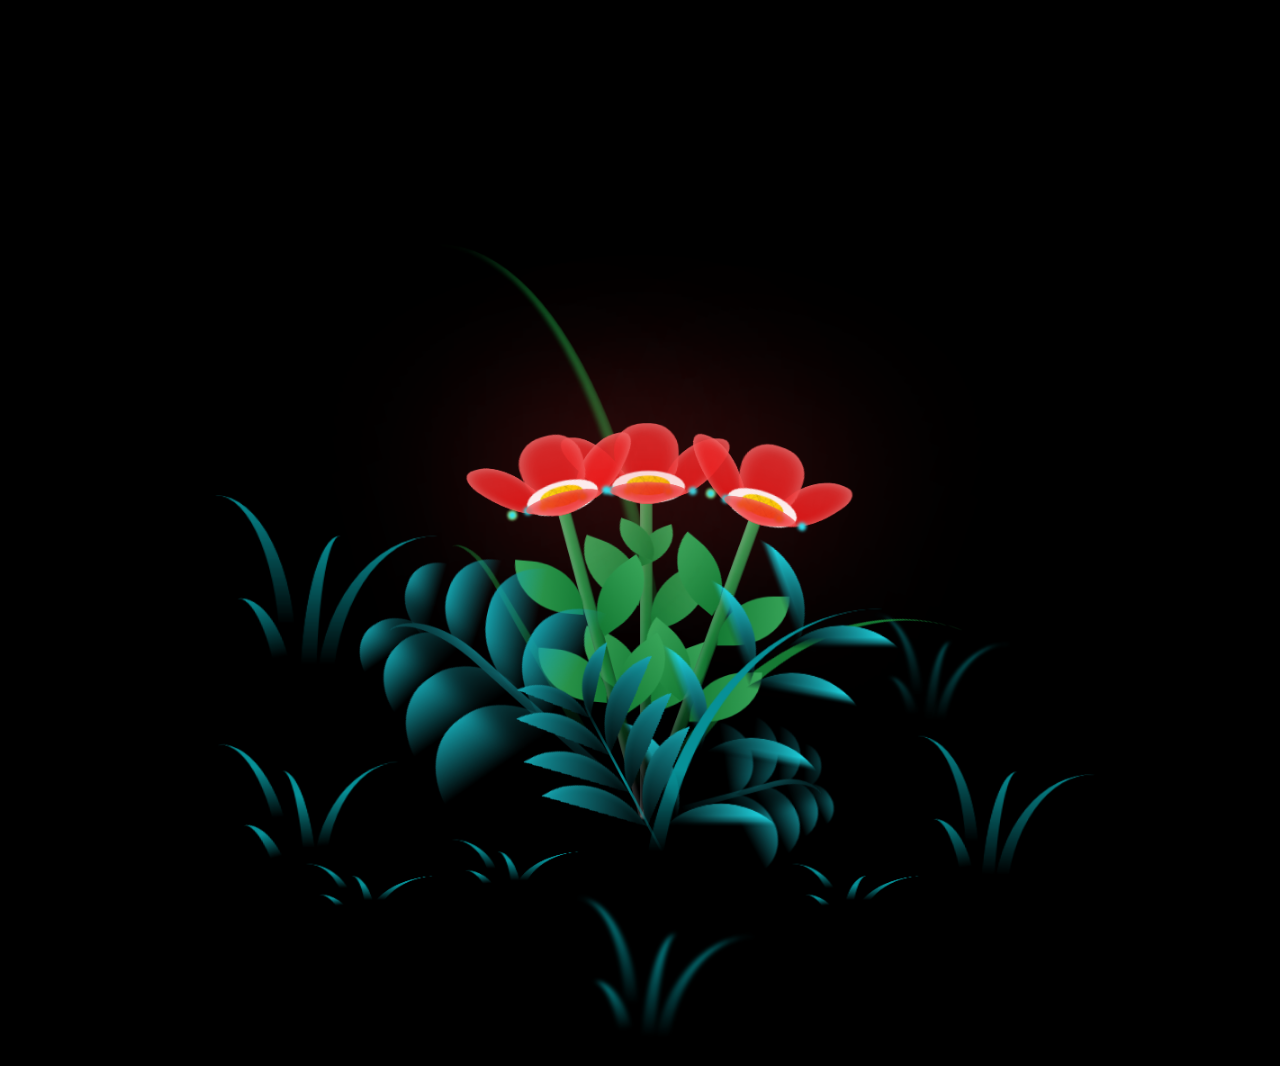
<file: index.html>
<!DOCTYPE html>
<html lang="en">
<head>
    <meta charset="UTF-8">
    <meta http-equiv="X-UA-Compatible" content="IE=edge">
    <meta name="viewport" content="width=device-width, initial-scale=1.0">
    <link rel="stylesheet" href="style.css">
    <title>hehehe</title>
</head>
<div class="button-container">
  <a href="z.html" class="valentine-btn">ituu muna heheheh(click moko)</a>
</div>
    <div class="flowers">
      <div class="flower flower--1">
        <div class="flower__leafs flower__leafs--1">
          <div class="flower__leaf flower__leaf--1"></div>
          <div class="flower__leaf flower__leaf--2"></div>
          <div class="flower__leaf flower__leaf--3"></div>
          <div class="flower__leaf flower__leaf--4"></div>
          <div class="flower__white-circle"></div>
  
          <div class="flower__light flower__light--1"></div>
          <div class="flower__light flower__light--2"></div>
          <div class="flower__light flower__light--3"></div>
          <div class="flower__light flower__light--4"></div>
          <div class="flower__light flower__light--5"></div>
          <div class="flower__light flower__light--6"></div>
          <div class="flower__light flower__light--7"></div>
          <div class="flower__light flower__light--8"></div>
  
        </div>
        <div class="flower__line">
          <div class="flower__line__leaf flower__line__leaf--1"></div>
          <div class="flower__line__leaf flower__line__leaf--2"></div>
          <div class="flower__line__leaf flower__line__leaf--3"></div>
          <div class="flower__line__leaf flower__line__leaf--4"></div>
          <div class="flower__line__leaf flower__line__leaf--5"></div>
          <div class="flower__line__leaf flower__line__leaf--6"></div>
        </div>
      </div>
  
      <div class="flower flower--2">
        <div class="flower__leafs flower__leafs--2">
          <div class="flower__leaf flower__leaf--1"></div>
          <div class="flower__leaf flower__leaf--2"></div>
          <div class="flower__leaf flower__leaf--3"></div>
          <div class="flower__leaf flower__leaf--4"></div>
          <div class="flower__white-circle"></div>
  
          <div class="flower__light flower__light--1"></div>
          <div class="flower__light flower__light--2"></div>
          <div class="flower__light flower__light--3"></div>
          <div class="flower__light flower__light--4"></div>
          <div class="flower__light flower__light--5"></div>
          <div class="flower__light flower__light--6"></div>
          <div class="flower__light flower__light--7"></div>
          <div class="flower__light flower__light--8"></div>
  
        </div>
        <div class="flower__line">
          <div class="flower__line__leaf flower__line__leaf--1"></div>
          <div class="flower__line__leaf flower__line__leaf--2"></div>
          <div class="flower__line__leaf flower__line__leaf--3"></div>
          <div class="flower__line__leaf flower__line__leaf--4"></div>
        </div>
      </div>
  
      <div class="flower flower--3">
        <div class="flower__leafs flower__leafs--3">
          <div class="flower__leaf flower__leaf--1"></div>
          <div class="flower__leaf flower__leaf--2"></div>
          <div class="flower__leaf flower__leaf--3"></div>
          <div class="flower__leaf flower__leaf--4"></div>
          <div class="flower__white-circle"></div>
  
          <div class="flower__light flower__light--1"></div>
          <div class="flower__light flower__light--2"></div>
          <div class="flower__light flower__light--3"></div>
          <div class="flower__light flower__light--4"></div>
          <div class="flower__light flower__light--5"></div>
          <div class="flower__light flower__light--6"></div>
          <div class="flower__light flower__light--7"></div>
          <div class="flower__light flower__light--8"></div>
  
        </div>
        <div class="flower__line">
          <div class="flower__line__leaf flower__line__leaf--1"></div>
          <div class="flower__line__leaf flower__line__leaf--2"></div>
          <div class="flower__line__leaf flower__line__leaf--3"></div>
          <div class="flower__line__leaf flower__line__leaf--4"></div>
        </div>
      </div>
  
      <div class="grow-ans" style="--d:1.2s">
        <div class="flower__g-long">
          <div class="flower__g-long__top"></div>
          <div class="flower__g-long__bottom"></div>
        </div>
      </div>
  
      <div class="growing-grass">
        <div class="flower__grass flower__grass--1">
          <div class="flower__grass--top"></div>
          <div class="flower__grass--bottom"></div>
          <div class="flower__grass__leaf flower__grass__leaf--1"></div>
          <div class="flower__grass__leaf flower__grass__leaf--2"></div>
          <div class="flower__grass__leaf flower__grass__leaf--3"></div>
          <div class="flower__grass__leaf flower__grass__leaf--4"></div>
          <div class="flower__grass__leaf flower__grass__leaf--5"></div>
          <div class="flower__grass__leaf flower__grass__leaf--6"></div>
          <div class="flower__grass__leaf flower__grass__leaf--7"></div>
          <div class="flower__grass__leaf flower__grass__leaf--8"></div>
          <div class="flower__grass__overlay"></div>
        </div>
      </div>
  
      <div class="growing-grass">
        <div class="flower__grass flower__grass--2">
          <div class="flower__grass--top"></div>
          <div class="flower__grass--bottom"></div>
          <div class="flower__grass__leaf flower__grass__leaf--1"></div>
          <div class="flower__grass__leaf flower__grass__leaf--2"></div>
          <div class="flower__grass__leaf flower__grass__leaf--3"></div>
          <div class="flower__grass__leaf flower__grass__leaf--4"></div>
          <div class="flower__grass__leaf flower__grass__leaf--5"></div>
          <div class="flower__grass__leaf flower__grass__leaf--6"></div>
          <div class="flower__grass__leaf flower__grass__leaf--7"></div>
          <div class="flower__grass__leaf flower__grass__leaf--8"></div>
          <div class="flower__grass__overlay"></div>
        </div>
      </div>
  
      <div class="grow-ans" style="--d:2.4s">
        <div class="flower__g-right flower__g-right--1">
          <div class="leaf"></div>
        </div>
      </div>
  
      <div class="grow-ans" style="--d:2.8s">
        <div class="flower__g-right flower__g-right--2">
          <div class="leaf"></div>
        </div>
      </div>
  
      <div class="grow-ans" style="--d:2.8s">
        <div class="flower__g-front">
          <div class="flower__g-front__leaf-wrapper flower__g-front__leaf-wrapper--1">
            <div class="flower__g-front__leaf"></div>
          </div>
          <div class="flower__g-front__leaf-wrapper flower__g-front__leaf-wrapper--2">
            <div class="flower__g-front__leaf"></div>
          </div>
          <div class="flower__g-front__leaf-wrapper flower__g-front__leaf-wrapper--3">
            <div class="flower__g-front__leaf"></div>
          </div>
          <div class="flower__g-front__leaf-wrapper flower__g-front__leaf-wrapper--4">
            <div class="flower__g-front__leaf"></div>
          </div>
          <div class="flower__g-front__leaf-wrapper flower__g-front__leaf-wrapper--5">
            <div class="flower__g-front__leaf"></div>
          </div>
          <div class="flower__g-front__leaf-wrapper flower__g-front__leaf-wrapper--6">
            <div class="flower__g-front__leaf"></div>
          </div>
          <div class="flower__g-front__leaf-wrapper flower__g-front__leaf-wrapper--7">
            <div class="flower__g-front__leaf"></div>
          </div>
          <div class="flower__g-front__leaf-wrapper flower__g-front__leaf-wrapper--8">
            <div class="flower__g-front__leaf"></div>
          </div>
          <div class="flower__g-front__line"></div>
        </div>
      </div>
  
      <div class="grow-ans" style="--d:3.2s">
        <div class="flower__g-fr">
          <div class="leaf"></div>
          <div class="flower__g-fr__leaf flower__g-fr__leaf--1"></div>
          <div class="flower__g-fr__leaf flower__g-fr__leaf--2"></div>
          <div class="flower__g-fr__leaf flower__g-fr__leaf--3"></div>
          <div class="flower__g-fr__leaf flower__g-fr__leaf--4"></div>
          <div class="flower__g-fr__leaf flower__g-fr__leaf--5"></div>
          <div class="flower__g-fr__leaf flower__g-fr__leaf--6"></div>
          <div class="flower__g-fr__leaf flower__g-fr__leaf--7"></div>
          <div class="flower__g-fr__leaf flower__g-fr__leaf--8"></div>
        </div>
      </div>
  
      <div class="long-g long-g--0">
        <div class="grow-ans" style="--d:3s">
          <div class="leaf leaf--0"></div>
        </div>
        <div class="grow-ans" style="--d:2.2s">
          <div class="leaf leaf--1"></div>
        </div>
        <div class="grow-ans" style="--d:3.4s">
          <div class="leaf leaf--2"></div>
        </div>
        <div class="grow-ans" style="--d:3.6s">
          <div class="leaf leaf--3"></div>
        </div>
      </div>
  
      <div class="long-g long-g--1">
        <div class="grow-ans" style="--d:3.6s">
          <div class="leaf leaf--0"></div>
        </div>
        <div class="grow-ans" style="--d:3.8s">
          <div class="leaf leaf--1"></div>
        </div>
        <div class="grow-ans" style="--d:4s">
          <div class="leaf leaf--2"></div>
        </div>
        <div class="grow-ans" style="--d:4.2s">
          <div class="leaf leaf--3"></div>
        </div>
      </div>
  
      <div class="long-g long-g--2">
        <div class="grow-ans" style="--d:4s">
          <div class="leaf leaf--0"></div>
        </div>
        <div class="grow-ans" style="--d:4.2s">
          <div class="leaf leaf--1"></div>
        </div>
        <div class="grow-ans" style="--d:4.4s">
          <div class="leaf leaf--2"></div>
        </div>
        <div class="grow-ans" style="--d:4.6s">
          <div class="leaf leaf--3"></div>
        </div>
      </div>
  
      <div class="long-g long-g--3">
        <div class="grow-ans" style="--d:4s">
          <div class="leaf leaf--0"></div>
        </div>
        <div class="grow-ans" style="--d:4.2s">
          <div class="leaf leaf--1"></div>
        </div>
        <div class="grow-ans" style="--d:3s">
          <div class="leaf leaf--2"></div>
        </div>
        <div class="grow-ans" style="--d:3.6s">
          <div class="leaf leaf--3"></div>
        </div>
      </div>
  
      <div class="long-g long-g--4">
        <div class="grow-ans" style="--d:4s">
          <div class="leaf leaf--0"></div>
        </div>
        <div class="grow-ans" style="--d:4.2s">
          <div class="leaf leaf--1"></div>
        </div>
        <div class="grow-ans" style="--d:3s">
          <div class="leaf leaf--2"></div>
        </div>
        <div class="grow-ans" style="--d:3.6s">
          <div class="leaf leaf--3"></div>
        </div>
      </div>
  
      <div class="long-g long-g--5">
        <div class="grow-ans" style="--d:4s">
          <div class="leaf leaf--0"></div>
        </div>
        <div class="grow-ans" style="--d:4.2s">
          <div class="leaf leaf--1"></div>
        </div>
        <div class="grow-ans" style="--d:3s">
          <div class="leaf leaf--2"></div>
        </div>
        <div class="grow-ans" style="--d:3.6s">
          <div class="leaf leaf--3"></div>
        </div>
      </div>
  
      <div class="long-g long-g--6">
        <div class="grow-ans" style="--d:4.2s">
          <div class="leaf leaf--0"></div>
        </div>
        <div class="grow-ans" style="--d:4.4s">
          <div class="leaf leaf--1"></div>
        </div>
        <div class="grow-ans" style="--d:4.6s">
          <div class="leaf leaf--2"></div>
        </div>
        <div class="grow-ans" style="--d:4.8s">
          <div class="leaf leaf--3"></div>
        </div>
      </div>
  
      <div class="long-g long-g--7">
        <div class="grow-ans" style="--d:3s">
          <div class="leaf leaf--0"></div>
        </div>
        <div class="grow-ans" style="--d:3.2s">
          <div class="leaf leaf--1"></div>
        </div>
        <div class="grow-ans" style="--d:3.5s">
          <div class="leaf leaf--2"></div>
        </div>
        <div class="grow-ans" style="--d:3.6s">
          <div class="leaf leaf--3"></div>
        </div>
      </div>
    </div>
    <script src="script.js"></script>
  </body>
</html>
</file>
<file: style.css>
:root {
  --dark-color: #000;
  --font-family: "Quicksand", sans-serif; /* Common font */
}

*,
*::after,
*::before {
  padding: 0;
  margin: 0;
  box-sizing: border-box;
}

body {
  display: flex;
  align-items: flex-end;
  justify-content: center;
  min-height: 100vh;
  background-color: var(--dark-color);
  overflow: hidden;
  perspective: 1000px;
  font-family: var(--font-family); /* Use common font */
}

.script-section .text {
  z-index: 999;
  position: absolute;
  color: white;
  top: 40%;
  left: 50%;
  transform: translate(-50%, -50%);
  text-align: center;
  font-weight: bold;
  animation: pulseText 1.5s infinite alternate ease-in-out 3s;
}
.text {
    z-index: 999;
    position: absolute;
    color: white;
    top: 40%;
    left: 50%;
    transform: translate(-50%, -50%);
    text-align: center;
    font-weight: bold;
    animation:  pulseText 1.5s infinite alternate ease-in-out 3s;
  }
  
  
  @keyframes pulseText {
    0% {
      text-shadow: 0 0 5px #ffffff88, 0 0 10px #ffffff66, 0 0 15px #ffffff44;
      transform: translate(-50%, -50%) scale(1);
    }
    100% {
      text-shadow: 0 0 8px #ffffffaa, 0 0 15px #ffffff88, 0 0 20px #ffffff66;
      transform: translate(-50%, -50%) scale(1.05);
    }
  }
  

.button-container {
  display: flex;
  justify-content: center;
  align-items: center;
  position: absolute; /* or fixed if you want it to stay at top during scroll */
  top: 0;
  left: 50%;
  transform: translateX(-50%);
  width3: 100%; /* optional, to make container full width for centering */
  padding: 250px 0; /* optional, for vertical spacing */
  z-index: 999; /* optional, to ensure it is above other elements */
  
  /* Fade-in animation */
  opacity: 0;
  animation: fadeInButton 20s ease forwards;
}

@keyframes fadeInButton {
  to {
    opacity: 1;
  }
}


.valentine-btn {
  display: inline-block;
  padding: 10px 20px;
  background-color: #e91e63;
  color: white;
  text-decoration: none;
  border-radius: 8px;
  font-weight: bold;
  transition: background-color 0.3s ease;
  text-align: center;
}

.valentine-btn:hover {
  background-color: #c2185b;
}


.night {
  position: fixed;
  left: 50%;
  top: 0;
  transform: translateX(-50%);
  width: 100%;
  height: 100%;
  filter: blur(0.1vmin);
  background-image: radial-gradient(
      ellipse at top,
      transparent 0%,
      var(--dark-color)
    ),
    radial-gradient(
      ellipse at bottom,
      var(--dark-color),
      rgba(145, 233, 255, 0.2)
    ),
    repeating-linear-gradient(
      220deg,
      rgb(0, 0, 0) 0px,
      rgb(0, 0, 0) 19px,
      transparent 19px,
      transparent 22px
    ),
    repeating-linear-gradient(
      189deg,
      rgb(0, 0, 0) 0px,
      rgb(0, 0, 0) 19px,
      transparent 19px,
      transparent 22px
    ),
    repeating-linear-gradient(
      148deg,
      rgb(0, 0, 0) 0px,
      rgb(0, 0, 0) 19px,
      transparent 19px,
      transparent 22px
    ),
    linear-gradient(90deg, rgb(0, 255, 250), rgb(240, 240, 240));
}

.flowers {
  position: relative;
  transform: scale(0.9);
}

.flower {
  position: absolute;
  bottom: 10vmin;
  transform-origin: bottom center;
  z-index: 10;
  --fl-speed: 0.8s;
}
.flower--1 {
  -webkit-animation: moving-flower-1 4s linear infinite;
  animation: moving-flower-1 4s linear infinite;
}
.flower--1 .flower__line {
  height: 40vmin;
  -webkit-animation-delay: 0.3s;
  animation-delay: 0.3s;
}
.flower--1 .flower__line__leaf--1 {
  -webkit-animation: blooming-leaf-right var(--fl-speed) 1.6s backwards;
  animation: blooming-leaf-right var(--fl-speed) 1.6s backwards;
}
.flower--1 .flower__line__leaf--2 {
  -webkit-animation: blooming-leaf-right var(--fl-speed) 1.4s backwards;
  animation: blooming-leaf-right var(--fl-speed) 1.4s backwards;
}
.flower--1 .flower__line__leaf--3 {
  -webkit-animation: blooming-leaf-left var(--fl-speed) 1.2s backwards;
  animation: blooming-leaf-left var(--fl-speed) 1.2s backwards;
}
.flower--1 .flower__line__leaf--4 {
  -webkit-animation: blooming-leaf-left var(--fl-speed) 1s backwards;
  animation: blooming-leaf-left var(--fl-speed) 1s backwards;
}
.flower--1 .flower__line__leaf--5 {
  -webkit-animation: blooming-leaf-right var(--fl-speed) 1.8s backwards;
  animation: blooming-leaf-right var(--fl-speed) 1.8s backwards;
}
.flower--1 .flower__line__leaf--6 {
  -webkit-animation: blooming-leaf-left var(--fl-speed) 2s backwards;
  animation: blooming-leaf-left var(--fl-speed) 2s backwards;
}
.flower--2 {
  left: 50%;
  transform: rotate(20deg);
  -webkit-animation: moving-flower-2 4s linear infinite;
  animation: moving-flower-2 4s linear infinite;
}
.flower--2 .flower__line {
  height: 40vmin;
  -webkit-animation-delay: 0.6s;
  animation-delay: 0.6s;
}
.flower--2 .flower__line__leaf--1 {
  -webkit-animation: blooming-leaf-right var(--fl-speed) 1.9s backwards;
  animation: blooming-leaf-right var(--fl-speed) 1.9s backwards;
}
.flower--2 .flower__line__leaf--2 {
  -webkit-animation: blooming-leaf-right var(--fl-speed) 1.7s backwards;
  animation: blooming-leaf-right var(--fl-speed) 1.7s backwards;
}
.flower--2 .flower__line__leaf--3 {
  -webkit-animation: blooming-leaf-left var(--fl-speed) 1.5s backwards;
  animation: blooming-leaf-left var(--fl-speed) 1.5s backwards;
}
.flower--2 .flower__line__leaf--4 {
  -webkit-animation: blooming-leaf-left var(--fl-speed) 1.3s backwards;
  animation: blooming-leaf-left var(--fl-speed) 1.3s backwards;
}
.flower--3 {
  left: 50%;
  transform: rotate(-15deg);
  -webkit-animation: moving-flower-3 4s linear infinite;
  animation: moving-flower-3 4s linear infinite;
}
.flower--3 .flower__line {
  -webkit-animation-delay: 0.9s;
  animation-delay: 0.9s;
}
.flower--3 .flower__line__leaf--1 {
  -webkit-animation: blooming-leaf-right var(--fl-speed) 2.5s backwards;
  animation: blooming-leaf-right var(--fl-speed) 2.5s backwards;
}
.flower--3 .flower__line__leaf--2 {
  -webkit-animation: blooming-leaf-right var(--fl-speed) 2.3s backwards;
  animation: blooming-leaf-right var(--fl-speed) 2.3s backwards;
}
.flower--3 .flower__line__leaf--3 {
  -webkit-animation: blooming-leaf-left var(--fl-speed) 2.1s backwards;
  animation: blooming-leaf-left var(--fl-speed) 2.1s backwards;
}
.flower--3 .flower__line__leaf--4 {
  -webkit-animation: blooming-leaf-left var(--fl-speed) 1.9s backwards;
  animation: blooming-leaf-left var(--fl-speed) 1.9s backwards;
}
.flower__leafs {
  position: relative;
  -webkit-animation: blooming-flower 2s backwards;
  animation: blooming-flower 2s backwards;
}
.flower__leafs--1 {
  -webkit-animation-delay: 1.1s;
  animation-delay: 1.1s;
}
.flower__leafs--2 {
  -webkit-animation-delay: 1.4s;
  animation-delay: 1.4s;
}
.flower__leafs--3 {
  -webkit-animation-delay: 1.7s;
  animation-delay: 1.7s;
}
.flower__leafs::after {
  content: "";
  position: absolute;
  left: 0;
  top: 0;
  transform: translate(-50%, -100%);
  width: 8vmin;
  height: 8vmin;
  background-color: #e73030;
  filter: blur(10vmin);
}
.flower__leaf {
  position: absolute;
  bottom: 0;
  left: 50%;
  width: 8vmin;
  height: 11vmin;
  border-radius: 51% 49% 47% 53%/44% 45% 55% 69%;
  background-color: #e73030;
  background-image: linear-gradient(to top, #ec1010, #e73030);
  transform-origin: bottom center;
  opacity: 0.9;
  box-shadow: inset 0 0 2vmin rgba(255, 255, 255, 0.5);
}
.flower__leaf--1 {
  transform: translate(-10%, 1%) rotateY(40deg) rotateX(-50deg);
}
.flower__leaf--2 {
  transform: translate(-50%, -4%) rotateX(40deg);
}
.flower__leaf--3 {
  transform: translate(-90%, 0%) rotateY(45deg) rotateX(50deg);
}
.flower__leaf--4 {
  width: 8vmin;
  height: 8vmin;
  transform-origin: bottom left;
  border-radius: 4vmin 10vmin 4vmin 4vmin;
  transform: translate(0%, 18%) rotateX(70deg) rotate(-43deg);
  background-image: linear-gradient(to top, #ec1010, #e73030);
  z-index: 1;
  opacity: 0.8;
}
.flower__white-circle {
  position: absolute;
  left: -3.5vmin;
  top: -3vmin;
  width: 9vmin;
  height: 4vmin;
  border-radius: 50%;
  background-color: #fff;
}
.flower__white-circle::after {
  content: "";
  position: absolute;
  left: 50%;
  top: 45%;
  transform: translate(-50%, -50%);
  width: 60%;
  height: 60%;
  border-radius: inherit;
  background-image: repeating-linear-gradient(
      135deg,
      rgba(0, 0, 0, 0.03) 0px,
      rgba(0, 0, 0, 0.03) 1px,
      transparent 1px,
      transparent 12px
    ),
    repeating-linear-gradient(
      45deg,
      rgba(0, 0, 0, 0.03) 0px,
      rgba(0, 0, 0, 0.03) 1px,
      transparent 1px,
      transparent 12px
    ),
    repeating-linear-gradient(
      67.5deg,
      rgba(0, 0, 0, 0.03) 0px,
      rgba(0, 0, 0, 0.03) 1px,
      transparent 1px,
      transparent 12px
    ),
    repeating-linear-gradient(
      135deg,
      rgba(0, 0, 0, 0.03) 0px,
      rgba(0, 0, 0, 0.03) 1px,
      transparent 1px,
      transparent 12px
    ),
    repeating-linear-gradient(
      45deg,
      rgba(0, 0, 0, 0.03) 0px,
      rgba(0, 0, 0, 0.03) 1px,
      transparent 1px,
      transparent 12px
    ),
    repeating-linear-gradient(
      112.5deg,
      rgba(0, 0, 0, 0.03) 0px,
      rgba(0, 0, 0, 0.03) 1px,
      transparent 1px,
      transparent 12px
    ),
    repeating-linear-gradient(
      112.5deg,
      rgba(0, 0, 0, 0.03) 0px,
      rgba(0, 0, 0, 0.03) 1px,
      transparent 1px,
      transparent 12px
    ),
    repeating-linear-gradient(
      45deg,
      rgba(0, 0, 0, 0.03) 0px,
      rgba(0, 0, 0, 0.03) 1px,
      transparent 1px,
      transparent 12px
    ),
    repeating-linear-gradient(
      22.5deg,
      rgba(0, 0, 0, 0.03) 0px,
      rgba(0, 0, 0, 0.03) 1px,
      transparent 1px,
      transparent 12px
    ),
    repeating-linear-gradient(
      45deg,
      rgba(0, 0, 0, 0.03) 0px,
      rgba(0, 0, 0, 0.03) 1px,
      transparent 1px,
      transparent 12px
    ),
    repeating-linear-gradient(
      22.5deg,
      rgba(0, 0, 0, 0.03) 0px,
      rgba(0, 0, 0, 0.03) 1px,
      transparent 1px,
      transparent 12px
    ),
    repeating-linear-gradient(
      135deg,
      rgba(0, 0, 0, 0.03) 0px,
      rgba(0, 0, 0, 0.03) 1px,
      transparent 1px,
      transparent 12px
    ),
    repeating-linear-gradient(
      157.5deg,
      rgba(0, 0, 0, 0.03) 0px,
      rgba(0, 0, 0, 0.03) 1px,
      transparent 1px,
      transparent 12px
    ),
    repeating-linear-gradient(
      67.5deg,
      rgba(0, 0, 0, 0.03) 0px,
      rgba(0, 0, 0, 0.03) 1px,
      transparent 1px,
      transparent 12px
    ),
    repeating-linear-gradient(
      67.5deg,
      rgba(0, 0, 0, 0.03) 0px,
      rgba(0, 0, 0, 0.03) 1px,
      transparent 1px,
      transparent 12px
    ),
    linear-gradient(90deg, rgb(255, 235, 18), rgb(255, 206, 0));
}
.flower__line {
  height: 40vmin;
  width: 1.5vmin;
  background-image: linear-gradient(
      to left,
      rgba(0, 0, 0, 0.2),
      transparent,
      rgba(255, 255, 255, 0.2)
    ),
    linear-gradient(to top, transparent 10%, #147a33, #38a559);
  box-shadow: inset 0 0 2px rgba(0, 0, 0, 0.5);
  -webkit-animation: grow-flower-tree 4s backwards;
  animation: grow-flower-tree 4s backwards;
}
.flower__line__leaf {
  --w: 7vmin;
  --h: calc(var(--w) + 2vmin);
  position: absolute;
  top: 20%;
  left: 90%;
  width: var(--w);
  height: var(--h);
  border-top-right-radius: var(--h);
  border-bottom-left-radius: var(--h);
  background-image: linear-gradient(to top, #147a33, #38a559);
}
.flower__line__leaf--1 {
  transform: rotate(70deg) rotateY(30deg);
}
.flower__line__leaf--2 {
  top: 45%;
  transform: rotate(70deg) rotateY(30deg);
}
.flower__line__leaf--3,
.flower__line__leaf--4,
.flower__line__leaf--6 {
  border-top-right-radius: 0;
  border-bottom-left-radius: 0;
  border-top-left-radius: var(--h);
  border-bottom-right-radius: var(--h);
  left: -460%;
  top: 12%;
  transform: rotate(-70deg) rotateY(30deg);
}
.flower__line__leaf--4 {
  top: 40%;
}

.flower__line__leaf--5 {
  top: 0;
  transform-origin: left;
  transform: rotate(70deg) rotateY(30deg) scale(0.6);
}
.flower__line__leaf--6 {
  top: -2%;
  left: -450%;
  transform-origin: right;
  transform: rotate(-70deg) rotateY(30deg) scale(0.6);
}
.flower__light {
  position: absolute;
  bottom: 0vmin;
  width: 1vmin;
  height: 1vmin;
  background-color: rgb(255, 251, 0);
  border-radius: 50%;
  filter: blur(0.2vmin);
  -webkit-animation: light-ans 4s linear infinite backwards;
  animation: light-ans 4s linear infinite backwards;
}
.flower__light:nth-child(odd) {
  background-color: #23f0ff;
}
.flower__light--1 {
  left: -2vmin;
  -webkit-animation-delay: 1s;
  animation-delay: 1s;
}
.flower__light--2 {
  left: 3vmin;
  -webkit-animation-delay: 0.5s;
  animation-delay: 0.5s;
}
.flower__light--3 {
  left: -6vmin;
  -webkit-animation-delay: 0.3s;
  animation-delay: 0.3s;
}
.flower__light--4 {
  left: 6vmin;
  -webkit-animation-delay: 0.9s;
  animation-delay: 0.9s;
}
.flower__light--5 {
  left: -1vmin;
  -webkit-animation-delay: 1.5s;
  animation-delay: 1.5s;
}
.flower__light--6 {
  left: -4vmin;
  -webkit-animation-delay: 3s;
  animation-delay: 3s;
}
.flower__light--7 {
  left: 3vmin;
  -webkit-animation-delay: 2s;
  animation-delay: 2s;
}
.flower__light--8 {
  left: -6vmin;
  -webkit-animation-delay: 3.5s;
  animation-delay: 3.5s;
}
.flower__grass {
  --c: #159faa;
  --line-w: 1.5vmin;
  position: absolute;
  bottom: 12vmin;
  left: -7vmin;
  display: flex;
  flex-direction: column;
  align-items: flex-end;
  z-index: 20;
  transform-origin: bottom center;
  transform: rotate(-48deg) rotateY(40deg);
}
.flower__grass--1 {
  -webkit-animation: moving-grass 2s linear infinite;
  animation: moving-grass 2s linear infinite;
}
.flower__grass--2 {
  left: 2vmin;
  bottom: 10vmin;
  transform: scale(0.5) rotate(75deg) rotateX(10deg) rotateY(-200deg);
  opacity: 0.8;
  z-index: 0;
  -webkit-animation: moving-grass--2 1.5s linear infinite;
  animation: moving-grass--2 1.5s linear infinite;
}
.flower__grass--top {
  width: 7vmin;
  height: 10vmin;
  border-top-right-radius: 100%;
  border-right: var(--line-w) solid var(--c);
  transform-origin: bottom center;
  transform: rotate(-2deg);
}
.flower__grass--bottom {
  margin-top: -2px;
  width: var(--line-w);
  height: 25vmin;
  background-image: linear-gradient(to top, transparent, var(--c));
}
.flower__grass__leaf {
  --size: 10vmin;
  position: absolute;
  width: calc(var(--size) * 2.1);
  height: var(--size);
  border-top-left-radius: var(--size);
  border-top-right-radius: var(--size);
  background-image: linear-gradient(
    to top,
    transparent,
    transparent 30%,
    var(--c)
  );
  z-index: 100;
}
.flower__grass__leaf--1 {
  top: -6%;
  left: 30%;
  --size: 6vmin;
  transform: rotate(-20deg);
  -webkit-animation: growing-grass-ans--1 2s 2.6s backwards;
  animation: growing-grass-ans--1 2s 2.6s backwards;
}
@-webkit-keyframes growing-grass-ans--1 {
  0% {
    transform-origin: bottom left;
    transform: rotate(-20deg) scale(0);
  }
}
@keyframes growing-grass-ans--1 {
  0% {
    transform-origin: bottom left;
    transform: rotate(-20deg) scale(0);
  }
}
.flower__grass__leaf--2 {
  top: -5%;
  left: -110%;
  --size: 6vmin;
  transform: rotate(10deg);
  -webkit-animation: growing-grass-ans--2 2s 2.4s linear backwards;
  animation: growing-grass-ans--2 2s 2.4s linear backwards;
}
@-webkit-keyframes growing-grass-ans--2 {
  0% {
    transform-origin: bottom right;
    transform: rotate(10deg) scale(0);
  }
}
@keyframes growing-grass-ans--2 {
  0% {
    transform-origin: bottom right;
    transform: rotate(10deg) scale(0);
  }
}
.flower__grass__leaf--3 {
  top: 5%;
  left: 60%;
  --size: 8vmin;
  transform: rotate(-18deg) rotateX(-20deg);
  -webkit-animation: growing-grass-ans--3 2s 2.2s linear backwards;
  animation: growing-grass-ans--3 2s 2.2s linear backwards;
}
@-webkit-keyframes growing-grass-ans--3 {
  0% {
    transform-origin: bottom left;
    transform: rotate(-18deg) rotateX(-20deg) scale(0);
  }
}
@keyframes growing-grass-ans--3 {
  0% {
    transform-origin: bottom left;
    transform: rotate(-18deg) rotateX(-20deg) scale(0);
  }
}
.flower__grass__leaf--4 {
  top: 6%;
  left: -135%;
  --size: 8vmin;
  transform: rotate(2deg);
  -webkit-animation: growing-grass-ans--4 2s 2s linear backwards;
  animation: growing-grass-ans--4 2s 2s linear backwards;
}
@-webkit-keyframes growing-grass-ans--4 {
  0% {
    transform-origin: bottom right;
    transform: rotate(2deg) scale(0);
  }
}
@keyframes growing-grass-ans--4 {
  0% {
    transform-origin: bottom right;
    transform: rotate(2deg) scale(0);
  }
}
.flower__grass__leaf--5 {
  top: 20%;
  left: 60%;
  --size: 10vmin;
  transform: rotate(-24deg) rotateX(-20deg);
  -webkit-animation: growing-grass-ans--5 2s 1.8s linear backwards;
  animation: growing-grass-ans--5 2s 1.8s linear backwards;
}
@-webkit-keyframes growing-grass-ans--5 {
  0% {
    transform-origin: bottom left;
    transform: rotate(-24deg) rotateX(-20deg) scale(0);
  }
}
@keyframes growing-grass-ans--5 {
  0% {
    transform-origin: bottom left;
    transform: rotate(-24deg) rotateX(-20deg) scale(0);
  }
}
.flower__grass__leaf--6 {
  top: 22%;
  left: -180%;
  --size: 10vmin;
  transform: rotate(10deg);
  -webkit-animation: growing-grass-ans--6 2s 1.6s linear backwards;
  animation: growing-grass-ans--6 2s 1.6s linear backwards;
}
@-webkit-keyframes growing-grass-ans--6 {
  0% {
    transform-origin: bottom right;
    transform: rotate(10deg) scale(0);
  }
}
@keyframes growing-grass-ans--6 {
  0% {
    transform-origin: bottom right;
    transform: rotate(10deg) scale(0);
  }
}
.flower__grass__leaf--7 {
  top: 39%;
  left: 70%;
  --size: 10vmin;
  transform: rotate(-10deg);
  -webkit-animation: growing-grass-ans--7 2s 1.4s linear backwards;
  animation: growing-grass-ans--7 2s 1.4s linear backwards;
}
@-webkit-keyframes growing-grass-ans--7 {
  0% {
    transform-origin: bottom left;
    transform: rotate(-10deg) scale(0);
  }
}
@keyframes growing-grass-ans--7 {
  0% {
    transform-origin: bottom left;
    transform: rotate(-10deg) scale(0);
  }
}
.flower__grass__leaf--8 {
  top: 40%;
  left: -215%;
  --size: 11vmin;
  transform: rotate(10deg);
  -webkit-animation: growing-grass-ans--8 2s 1.2s linear backwards;
  animation: growing-grass-ans--8 2s 1.2s linear backwards;
}
@-webkit-keyframes growing-grass-ans--8 {
  0% {
    transform-origin: bottom right;
    transform: rotate(10deg) scale(0);
  }
}
@keyframes growing-grass-ans--8 {
  0% {
    transform-origin: bottom right;
    transform: rotate(10deg) scale(0);
  }
}
.flower__grass__overlay {
  position: absolute;
  top: -10%;
  right: 0%;
  width: 100%;
  height: 100%;
  background-color: rgba(0, 0, 0, 0.6);
  filter: blur(1.5vmin);
  z-index: 100;
}
.flower__g-long {
  --w: 2vmin;
  --h: 6vmin;
  --c: #147a33;
  position: absolute;
  bottom: 10vmin;
  left: -3vmin;
  transform-origin: bottom center;
  transform: rotate(-30deg) rotateY(-20deg);
  display: flex;
  flex-direction: column;
  align-items: flex-end;
  -webkit-animation: flower-g-long-ans 3s linear infinite;
  animation: flower-g-long-ans 3s linear infinite;
}
@-webkit-keyframes flower-g-long-ans {
  0%,
  100% {
    transform: rotate(-30deg) rotateY(-20deg);
  }
  50% {
    transform: rotate(-32deg) rotateY(-20deg);
  }
}
@keyframes flower-g-long-ans {
  0%,
  100% {
    transform: rotate(-30deg) rotateY(-20deg);
  }
  50% {
    transform: rotate(-32deg) rotateY(-20deg);
  }
}
.flower__g-long__top {
  top: calc(var(--h) * -1);
  width: calc(var(--w) + 1vmin);
  height: var(--h);
  border-top-right-radius: 100%;
  border-right: 0.7vmin solid var(--c);
  transform: translate(-0.7vmin, 1vmin);
}
.flower__g-long__bottom {
  width: var(--w);
  height: 35vmin;
  transform-origin: bottom center;
  background-image: linear-gradient(to top, transparent 30%, var(--c));
  box-shadow: inset 0 0 2px rgba(0, 0, 0, 0.5);
  -webkit-clip-path: polygon(35% 0, 65% 1%, 100% 100%, 0% 100%);
  clip-path: polygon(35% 0, 65% 1%, 100% 100%, 0% 100%);
}
.flower__g-right {
  position: absolute;
  bottom: 6vmin;
  left: -2vmin;
  transform-origin: bottom left;
  transform: rotate(20deg);
}
.flower__g-right .leaf {
  width: 30vmin;
  height: 40vmin;
  border-top-left-radius: 100%;
  border-left: 2vmin solid #147a33;
  background-image: linear-gradient(
    to bottom,
    transparent,
    var(--dark-color) 60%
  );
  -webkit-mask-image: linear-gradient(to top, transparent 30%, #147a33 60%);
}
.flower__g-right--1 {
  -webkit-animation: flower-g-right-ans 2.5s linear infinite;
  animation: flower-g-right-ans 2.5s linear infinite;
}
.flower__g-right--2 {
  left: 5vmin;
  transform: rotateY(-180deg);
  -webkit-animation: flower-g-right-ans--2 3s linear infinite;
  animation: flower-g-right-ans--2 3s linear infinite;
}
.flower__g-right--2 .leaf {
  height: 75vmin;
  filter: blur(0.3vmin);
  opacity: 0.8;
}
@-webkit-keyframes flower-g-right-ans {
  0%,
  100% {
    transform: rotate(20deg);
  }
  50% {
    transform: rotate(24deg) rotateX(-20deg);
  }
}
@keyframes flower-g-right-ans {
  0%,
  100% {
    transform: rotate(20deg);
  }
  50% {
    transform: rotate(24deg) rotateX(-20deg);
  }
}
@-webkit-keyframes flower-g-right-ans--2 {
  0%,
  100% {
    transform: rotateY(-180deg) rotate(0deg) rotateX(-20deg);
  }
  50% {
    transform: rotateY(-180deg) rotate(6deg) rotateX(-20deg);
  }
}
@keyframes flower-g-right-ans--2 {
  0%,
  100% {
    transform: rotateY(-180deg) rotate(0deg) rotateX(-20deg);
  }
  50% {
    transform: rotateY(-180deg) rotate(6deg) rotateX(-20deg);
  }
}
.flower__g-front {
  position: absolute;
  bottom: 6vmin;
  left: 2.5vmin;
  z-index: 100;
  transform-origin: bottom center;
  transform: rotate(-28deg) rotateY(30deg) scale(1.04);
  -webkit-animation: flower__g-front-ans 2s linear infinite;
  animation: flower__g-front-ans 2s linear infinite;
}
@-webkit-keyframes flower__g-front-ans {
  0%,
  100% {
    transform: rotate(-28deg) rotateY(30deg) scale(1.04);
  }
  50% {
    transform: rotate(-35deg) rotateY(40deg) scale(1.04);
  }
}
@keyframes flower__g-front-ans {
  0%,
  100% {
    transform: rotate(-28deg) rotateY(30deg) scale(1.04);
  }
  50% {
    transform: rotate(-35deg) rotateY(40deg) scale(1.04);
  }
}
.flower__g-front__line {
  width: 0.3vmin;
  height: 20vmin;
  background-image: linear-gradient(
    to top,
    transparent,
    #079097,
    transparent 100%
  );
  position: relative;
}
.flower__g-front__leaf-wrapper {
  position: absolute;
  top: 0;
  left: 0;
  transform-origin: bottom left;
  transform: rotate(10deg);
}
.flower__g-front__leaf-wrapper:nth-child(even) {
  left: 0vmin;
  transform: rotateY(-180deg) rotate(5deg);
  -webkit-animation: flower__g-front__leaf-left-ans 1s ease-in backwards;
  animation: flower__g-front__leaf-left-ans 1s ease-in backwards;
}
.flower__g-front__leaf-wrapper:nth-child(odd) {
  -webkit-animation: flower__g-front__leaf-ans 1s ease-in backwards;
  animation: flower__g-front__leaf-ans 1s ease-in backwards;
}
.flower__g-front__leaf-wrapper--1 {
  top: -8vmin;
  transform: scale(0.7);
  -webkit-animation: flower__g-front__leaf-ans 1s 5.5s ease-in backwards !important;
  animation: flower__g-front__leaf-ans 1s 5.5s ease-in backwards !important;
}
.flower__g-front__leaf-wrapper--2 {
  top: -8vmin;
  transform: rotateY(-180deg) scale(0.7) !important;
  -webkit-animation: flower__g-front__leaf-left-ans-2 1s 4.6s ease-in backwards !important;
  animation: flower__g-front__leaf-left-ans-2 1s 4.6s ease-in backwards !important;
}
.flower__g-front__leaf-wrapper--3 {
  top: -3vmin;
  -webkit-animation: flower__g-front__leaf-ans 1s 4.6s ease-in backwards;
  animation: flower__g-front__leaf-ans 1s 4.6s ease-in backwards;
}
.flower__g-front__leaf-wrapper--4 {
  top: -3vmin;
  transform: rotateY(-180deg) scale(0.9) !important;
  -webkit-animation: flower__g-front__leaf-left-ans-2 1s 4.6s ease-in backwards !important;
  animation: flower__g-front__leaf-left-ans-2 1s 4.6s ease-in backwards !important;
}
@-webkit-keyframes flower__g-front__leaf-left-ans-2 {
  0% {
    transform: rotateY(-180deg) scale(0);
  }
}
@keyframes flower__g-front__leaf-left-ans-2 {
  0% {
    transform: rotateY(-180deg) scale(0);
  }
}
.flower__g-front__leaf-wrapper--5,
.flower__g-front__leaf-wrapper--6 {
  top: 2vmin;
}
.flower__g-front__leaf-wrapper--7,
.flower__g-front__leaf-wrapper--8 {
  top: 6.5vmin;
}
.flower__g-front__leaf-wrapper--2 {
  -webkit-animation-delay: 5.2s !important;
  animation-delay: 5.2s !important;
}
.flower__g-front__leaf-wrapper--3 {
  -webkit-animation-delay: 4.9s !important;
  animation-delay: 4.9s !important;
}
.flower__g-front__leaf-wrapper--5 {
  -webkit-animation-delay: 4.3s !important;
  animation-delay: 4.3s !important;
}
.flower__g-front__leaf-wrapper--6 {
  -webkit-animation-delay: 4.1s !important;
  animation-delay: 4.1s !important;
}
.flower__g-front__leaf-wrapper--7 {
  -webkit-animation-delay: 3.8s !important;
  animation-delay: 3.8s !important;
}
.flower__g-front__leaf-wrapper--8 {
  -webkit-animation-delay: 3.5s !important;
  animation-delay: 3.5s !important;
}
@-webkit-keyframes flower__g-front__leaf-ans {
  0% {
    transform: rotate(10deg) scale(0);
  }
}
@keyframes flower__g-front__leaf-ans {
  0% {
    transform: rotate(10deg) scale(0);
  }
}
@-webkit-keyframes flower__g-front__leaf-left-ans {
  0% {
    transform: rotateY(-180deg) rotate(5deg) scale(0);
  }
}
@keyframes flower__g-front__leaf-left-ans {
  0% {
    transform: rotateY(-180deg) rotate(5deg) scale(0);
  }
}
.flower__g-front__leaf {
  width: 10vmin;
  height: 10vmin;
  border-radius: 100% 0% 0% 100%/100% 100% 0% 0%;
  box-shadow: inset 0 2px 1vmin hsla(184deg, 97%, 58%, 0.2);
  background-image: linear-gradient(
      to bottom left,
      transparent,
      var(--dark-color)
    ),
    linear-gradient(to bottom right, #159faa 50%, transparent 50%, transparent);
  -webkit-mask-image: linear-gradient(
    to bottom right,
    #159faa 50%,
    transparent 50%,
    transparent
  );
  mask-image: linear-gradient(
    to bottom right,
    #159faa 50%,
    transparent 50%,
    transparent
  );
}
.flower__g-fr {
  position: absolute;
  bottom: -4vmin;
  left: vmin;
  transform-origin: bottom left;
  z-index: 10;
  -webkit-animation: flower__g-fr-ans 2s linear infinite;
  animation: flower__g-fr-ans 2s linear infinite;
}
@-webkit-keyframes flower__g-fr-ans {
  0%,
  100% {
    transform: rotate(2deg);
  }
  50% {
    transform: rotate(4deg);
  }
}
@keyframes flower__g-fr-ans {
  0%,
  100% {
    transform: rotate(2deg);
  }
  50% {
    transform: rotate(4deg);
  }
}
.flower__g-fr .leaf {
  width: 30vmin;
  height: 40vmin;
  border-top-left-radius: 100%;
  border-left: 2vmin solid #079097;
  -webkit-mask-image: linear-gradient(to top, transparent 25%, #079097 50%);
  position: relative;
  z-index: 1;
}
.flower__g-fr__leaf {
  position: absolute;
  top: 0;
  left: 0;
  width: 10vmin;
  height: 10vmin;
  border-radius: 100% 0% 0% 100%/100% 100% 0% 0%;
  box-shadow: inset 0 2px 1vmin hsla(184deg, 97%, 58%, 0.2);
  background-image: linear-gradient(
      to bottom left,
      transparent,
      var(--dark-color) 98%
    ),
    linear-gradient(to bottom right, #23f0ff 45%, transparent 50%, transparent);
  -webkit-mask-image: linear-gradient(
    135deg,
    #159faa 40%,
    transparent 50%,
    transparent
  );
}
.flower__g-fr__leaf--1 {
  left: 20vmin;
  transform: rotate(45deg);
  -webkit-animation: flower__g-fr-leaft-ans-1 0.5s 5.2s linear backwards;
  animation: flower__g-fr-leaft-ans-1 0.5s 5.2s linear backwards;
}
@-webkit-keyframes flower__g-fr-leaft-ans-1 {
  0% {
    transform-origin: left;
    transform: rotate(45deg) scale(0);
  }
}
@keyframes flower__g-fr-leaft-ans-1 {
  0% {
    transform-origin: left;
    transform: rotate(45deg) scale(0);
  }
}
.flower__g-fr__leaf--2 {
  left: 12vmin;
  top: -7vmin;
  transform: rotate(25deg) rotateY(-180deg);
  -webkit-animation: flower__g-fr-leaft-ans-6 0.5s 5s linear backwards;
  animation: flower__g-fr-leaft-ans-6 0.5s 5s linear backwards;
}
.flower__g-fr__leaf--3 {
  left: 15vmin;
  top: 6vmin;
  transform: rotate(55deg);
  -webkit-animation: flower__g-fr-leaft-ans-5 0.5s 4.8s linear backwards;
  animation: flower__g-fr-leaft-ans-5 0.5s 4.8s linear backwards;
}
.flower__g-fr__leaf--4 {
  left: 6vmin;
  top: -2vmin;
  transform: rotate(25deg) rotateY(-180deg);
  -webkit-animation: flower__g-fr-leaft-ans-6 0.5s 4.6s linear backwards;
  animation: flower__g-fr-leaft-ans-6 0.5s 4.6s linear backwards;
}
.flower__g-fr__leaf--5 {
  left: 10vmin;
  top: 14vmin;
  transform: rotate(55deg);
  -webkit-animation: flower__g-fr-leaft-ans-5 0.5s 4.4s linear backwards;
  animation: flower__g-fr-leaft-ans-5 0.5s 4.4s linear backwards;
}
@-webkit-keyframes flower__g-fr-leaft-ans-5 {
  0% {
    transform-origin: left;
    transform: rotate(55deg) scale(0);
  }
}
@keyframes flower__g-fr-leaft-ans-5 {
  0% {
    transform-origin: left;
    transform: rotate(55deg) scale(0);
  }
}
.flower__g-fr__leaf--6 {
  left: 0vmin;
  top: 6vmin;
  transform: rotate(25deg) rotateY(-180deg);
  -webkit-animation: flower__g-fr-leaft-ans-6 0.5s 4.2s linear backwards;
  animation: flower__g-fr-leaft-ans-6 0.5s 4.2s linear backwards;
}
@-webkit-keyframes flower__g-fr-leaft-ans-6 {
  0% {
    transform-origin: right;
    transform: rotate(25deg) rotateY(-180deg) scale(0);
  }
}
@keyframes flower__g-fr-leaft-ans-6 {
  0% {
    transform-origin: right;
    transform: rotate(25deg) rotateY(-180deg) scale(0);
  }
}
.flower__g-fr__leaf--7 {
  left: 5vmin;
  top: 22vmin;
  transform: rotate(45deg);
  -webkit-animation: flower__g-fr-leaft-ans-7 0.5s 4s linear backwards;
  animation: flower__g-fr-leaft-ans-7 0.5s 4s linear backwards;
}
@-webkit-keyframes flower__g-fr-leaft-ans-7 {
  0% {
    transform-origin: left;
    transform: rotate(45deg) scale(0);
  }
}
@keyframes flower__g-fr-leaft-ans-7 {
  0% {
    transform-origin: left;
    transform: rotate(45deg) scale(0);
  }
}
.flower__g-fr__leaf--8 {
  left: -4vmin;
  top: 15vmin;
  transform: rotate(15deg) rotateY(-180deg);
  -webkit-animation: flower__g-fr-leaft-ans-8 0.5s 3.8s linear backwards;
  animation: flower__g-fr-leaft-ans-8 0.5s 3.8s linear backwards;
}
@-webkit-keyframes flower__g-fr-leaft-ans-8 {
  0% {
    transform-origin: right;
    transform: rotate(15deg) rotateY(-180deg) scale(0);
  }
}
@keyframes flower__g-fr-leaft-ans-8 {
  0% {
    transform-origin: right;
    transform: rotate(15deg) rotateY(-180deg) scale(0);
  }
}

.long-g {
  position: absolute;
  bottom: 25vmin;
  left: -42vmin;
  transform-origin: bottom left;
}
.long-g--1 {
  bottom: 0vmin;
  transform: scale(0.8) rotate(-5deg);
}
.long-g--1 .leaf {
  -webkit-mask-image: linear-gradient(
    to top,
    transparent 40%,
    #079097 80%
  ) !important;
}
.long-g--1 .leaf--1 {
  --w: 5vmin;
  --h: 30vmin;
  left: -2vmin;
  transform: rotate(3deg) rotateY(-180deg);
}
.long-g--2,
.long-g--3 {
  bottom: -3vmin;
  left: -35vmin;
  transform-origin: center;
  transform: scale(0.6) rotateX(60deg);
}
.long-g--2 .leaf,
.long-g--3 .leaf {
  -webkit-mask-image: linear-gradient(
    to top,
    transparent 50%,
    #079097 80%
  ) !important;
}
.long-g--2 .leaf--1,
.long-g--3 .leaf--1 {
  left: -1vmin;
  transform: rotateY(-180deg);
}
.long-g--3 {
  left: -17vmin;
  bottom: 0vmin;
}
.long-g--3 .leaf {
  -webkit-mask-image: linear-gradient(
    to top,
    transparent 40%,
    #079097 80%
  ) !important;
}
.long-g--4 {
  left: 25vmin;
  bottom: -3vmin;
  transform-origin: center;
  transform: scale(0.6) rotateX(60deg);
}
.long-g--4 .leaf {
  -webkit-mask-image: linear-gradient(
    to top,
    transparent 50%,
    #079097 80%
  ) !important;
}
.long-g--5 {
  left: 42vmin;
  bottom: 0vmin;
  transform: scale(0.8) rotate(2deg);
}
.long-g--6 {
  left: 0vmin;
  bottom: -20vmin;
  z-index: 100;
  filter: blur(0.3vmin);
  transform: scale(0.8) rotate(2deg);
}
.long-g--7 {
  left: 35vmin;
  bottom: 20vmin;
  z-index: -1;
  filter: blur(0.3vmin);
  transform: scale(0.6) rotate(2deg);
  opacity: 0.7;
}
.long-g .leaf {
  --w: 15vmin;
  --h: 20vmin;
  --c: #079097;
  position: absolute;
  bottom: 0;
  width: var(--w);
  height: var(--h);
  border-top-left-radius: 100%;
  border-left: 2vmin solid var(--c);
  -webkit-mask-image: linear-gradient(
    to top,
    transparent 20%,
    var(--dark-color)
  );
  transform-origin: bottom center;
}
.long-g .leaf--0 {
  left: 2vmin;
  -webkit-animation: leaf-ans-1 4s linear infinite;
  animation: leaf-ans-1 4s linear infinite;
}
.long-g .leaf--1 {
  --w: 5vmin;
  --h: 20vmin;
  -webkit-animation: leaf-ans-1 4s linear infinite;
  animation: leaf-ans-1 4s linear infinite;
}
.long-g .leaf--2 {
  --w: 10vmin;
  --h: 20vmin;
  left: -0.5vmin;
  bottom: 5vmin;
  transform-origin: bottom left;
  transform: rotateY(-180deg);
  -webkit-animation: leaf-ans-2 3s linear infinite;
  animation: leaf-ans-2 3s linear infinite;
}
.long-g .leaf--3 {
  --w: 5vmin;
  --h: 10vmin;
  left: -1vmin;
  bottom: 3.2vmin;
  transform-origin: bottom left;
  transform: rotate(-10deg) rotateY(-180deg);
  -webkit-animation: leaf-ans-3 3s linear infinite;
  animation: leaf-ans-3 3s linear infinite;
}

@-webkit-keyframes leaf-ans-1 {
  0%,
  100% {
    transform: rotate(-5deg) scale(1);
  }
  50% {
    transform: rotate(5deg) scale(1.1);
  }
}

@keyframes leaf-ans-1 {
  0%,
  100% {
    transform: rotate(-5deg) scale(1);
  }
  50% {
    transform: rotate(5deg) scale(1.1);
  }
}
@-webkit-keyframes leaf-ans-2 {
  0%,
  100% {
    transform: rotateY(-180deg) rotate(5deg);
  }
  50% {
    transform: rotateY(-180deg) rotate(0deg) scale(1.1);
  }
}
@keyframes leaf-ans-2 {
  0%,
  100% {
    transform: rotateY(-180deg) rotate(5deg);
  }
  50% {
    transform: rotateY(-180deg) rotate(0deg) scale(1.1);
  }
}
@-webkit-keyframes leaf-ans-3 {
  0%,
  100% {
    transform: rotate(-10deg) rotateY(-180deg);
  }
  50% {
    transform: rotate(-20deg) rotateY(-180deg);
  }
}
@keyframes leaf-ans-3 {
  0%,
  100% {
    transform: rotate(-10deg) rotateY(-180deg);
  }
  50% {
    transform: rotate(-20deg) rotateY(-180deg);
  }
}
.grow-ans {
  -webkit-animation: grow-ans 2s var(--d) backwards;
  animation: grow-ans 2s var(--d) backwards;
}

@-webkit-keyframes grow-ans {
  0% {
    transform: scale(0);
    opacity: 0;
  }
}

@keyframes grow-ans {
  0% {
    transform: scale(0);
    opacity: 0;
  }
}
@-webkit-keyframes light-ans {
  0% {
    opacity: 0;
    transform: translateY(0vmin);
  }
  25% {
    opacity: 1;
    transform: translateY(-5vmin) translateX(-2vmin);
  }
  50% {
    opacity: 1;
    transform: translateY(-15vmin) translateX(2vmin);
    filter: blur(0.2vmin);
  }
  75% {
    transform: translateY(-20vmin) translateX(-2vmin);
    filter: blur(0.2vmin);
  }
  100% {
    transform: translateY(-30vmin);
    opacity: 0;
    filter: blur(1vmin);
  }
}
@keyframes light-ans {
  0% {
    opacity: 0;
    transform: translateY(0vmin);
  }
  25% {
    opacity: 1;
    transform: translateY(-5vmin) translateX(-2vmin);
  }
  50% {
    opacity: 1;
    transform: translateY(-15vmin) translateX(2vmin);
    filter: blur(0.2vmin);
  }
  75% {
    transform: translateY(-20vmin) translateX(-2vmin);
    filter: blur(0.2vmin);
  }
  100% {
    transform: translateY(-30vmin);
    opacity: 0;
    filter: blur(1vmin);
  }
}
@-webkit-keyframes moving-flower-1 {
  0%,
  100% {
    transform: rotate(2deg);
  }
  50% {
    transform: rotate(-2deg);
  }
}
@keyframes moving-flower-1 {
  0%,
  100% {
    transform: rotate(2deg);
  }
  50% {
    transform: rotate(-2deg);
  }
}
@-webkit-keyframes moving-flower-2 {
  0%,
  100% {
    transform: rotate(18deg);
  }
  50% {
    transform: rotate(14deg);
  }
}
@keyframes moving-flower-2 {
  0%,
  100% {
    transform: rotate(18deg);
  }
  50% {
    transform: rotate(14deg);
  }
}
@-webkit-keyframes moving-flower-3 {
  0%,
  100% {
    transform: rotate(-18deg);
  }
  50% {
    transform: rotate(-20deg) rotateY(-10deg);
  }
}
@keyframes moving-flower-3 {
  0%,
  100% {
    transform: rotate(-18deg);
  }
  50% {
    transform: rotate(-20deg) rotateY(-10deg);
  }
}
@-webkit-keyframes blooming-leaf-right {
  0% {
    transform-origin: left;
    transform: rotate(70deg) rotateY(30deg) scale(0);
  }
}
@keyframes blooming-leaf-right {
  0% {
    transform-origin: left;
    transform: rotate(70deg) rotateY(30deg) scale(0);
  }
}
@-webkit-keyframes blooming-leaf-left {
  0% {
    transform-origin: right;
    transform: rotate(-70deg) rotateY(30deg) scale(0);
  }
}
@keyframes blooming-leaf-left {
  0% {
    transform-origin: right;
    transform: rotate(-70deg) rotateY(30deg) scale(0);
  }
}
@-webkit-keyframes grow-flower-tree {
  0% {
    height: 0;
    border-radius: 1vmin;
  }
}
@keyframes grow-flower-tree {
  0% {
    height: 0;
    border-radius: 1vmin;
  }
}
@-webkit-keyframes blooming-flower {
  0% {
    transform: scale(0);
  }
}
@keyframes blooming-flower {
  0% {
    transform: scale(0);
  }
}
@-webkit-keyframes moving-grass {
  0%,
  100% {
    transform: rotate(-48deg) rotateY(40deg);
  }
  50% {
    transform: rotate(-50deg) rotateY(40deg);
  }
}
@keyframes moving-grass {
  0%,
  100% {
    transform: rotate(-48deg) rotateY(40deg);
  }
  50% {
    transform: rotate(-50deg) rotateY(40deg);
  }
}
@-webkit-keyframes moving-grass--2 {
  0%,
  100% {
    transform: scale(0.5) rotate(75deg) rotateX(10deg) rotateY(-200deg);
  }
  50% {
    transform: scale(0.5) rotate(79deg) rotateX(10deg) rotateY(-200deg);
  }
}
@keyframes moving-grass--2 {
  0%,
  100% {
    transform: scale(0.5) rotate(75deg) rotateX(10deg) rotateY(-200deg);
  }
  50% {
    transform: scale(0.5) rotate(79deg) rotateX(10deg) rotateY(-200deg);
  }
}
.growing-grass {
  -webkit-animation: growing-grass-ans 1s 2s backwards;
  animation: growing-grass-ans 1s 2s backwards;
}

@-webkit-keyframes growing-grass-ans {
  0% {
    transform: scale(0);
  }
}

@keyframes growing-grass-ans {
  0% {
    transform: scale(0);
  }
}
.container * {
  -webkit-animation-play-state: paused !important;
  animation-play-state: paused !important;
}
</file>
